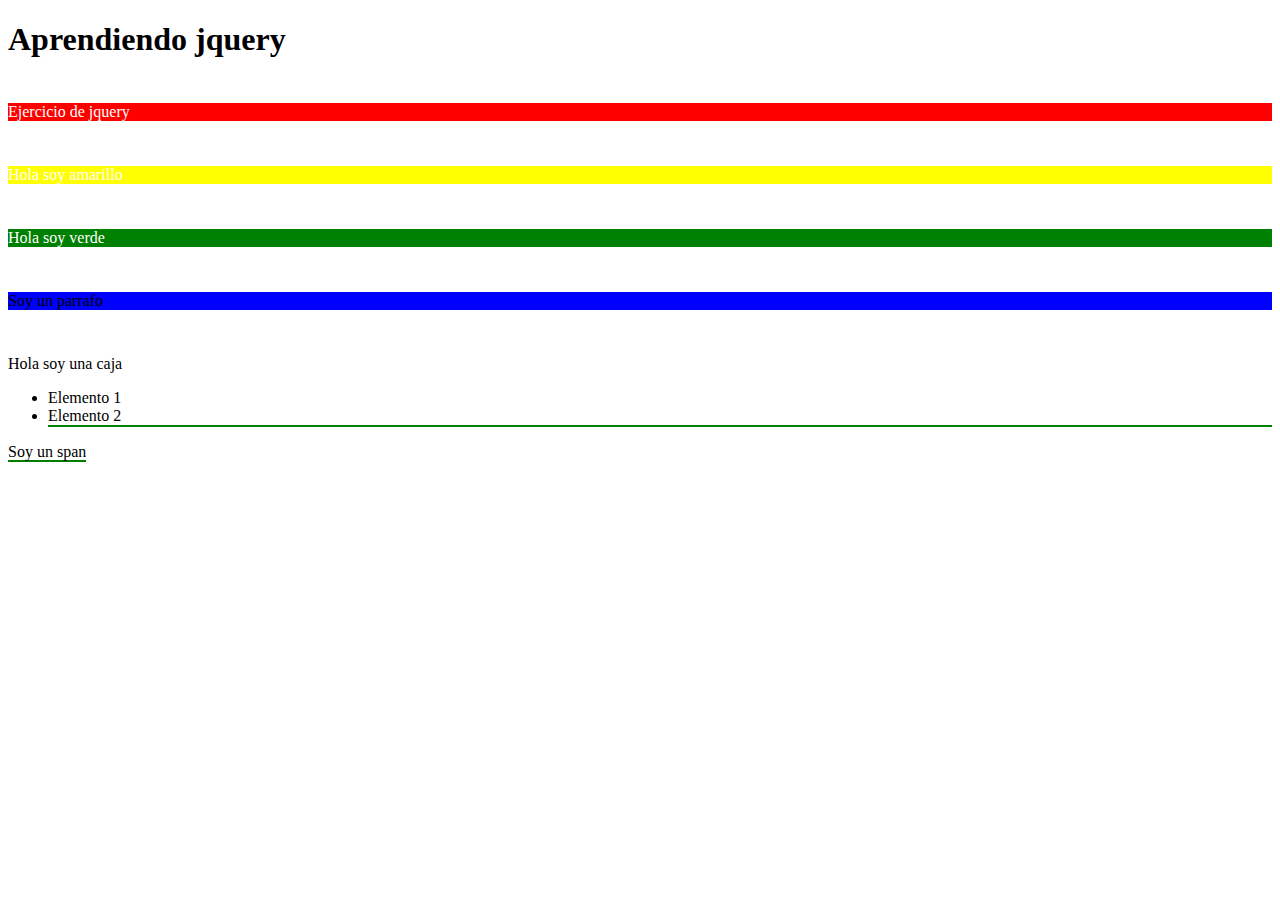
<file: JS/aprendiendo-jquery/index.html>
<!DOCTYPE html>
<html lang="es">
<head>
	<meta charset="utf-8">
	<title>Aprendiendo jquery</title>
	<script type="text/javascript" src="js/jquery-3.3.1.js"></script>
	<script type="text/javascript" src="js/01-selectores.js"></script>
	<style>
		.zebra{
			border: 5px dashed black;
			padding: 5px;
		}

		.margen-superior{
			margin-top: 45px;
			display: block;
		}
		.resaltado{
			border-bottom: 2px solid green;
		}

	</style>
</head>
<body>
	<h1>Aprendiendo jquery</h1>
	<p id='rojo' class="sin_borde">Ejercicio de jquery</p>
	<p id='amarillo'>Hola soy amarillo</p>
	<p id='verde' class="sin_borde">Hola soy verde</p>
	<p title="google">Soy un parrafo</p>

	<div id="caja">
		<p>Hola soy una caja</p>
		<ul>
			<li>Elemento 1</li>
			<li class="resaltado">Elemento 2</li>
		</ul>
		<span class="resaltado">Soy un span</span>
	</div>

</body>
</html>
</file>
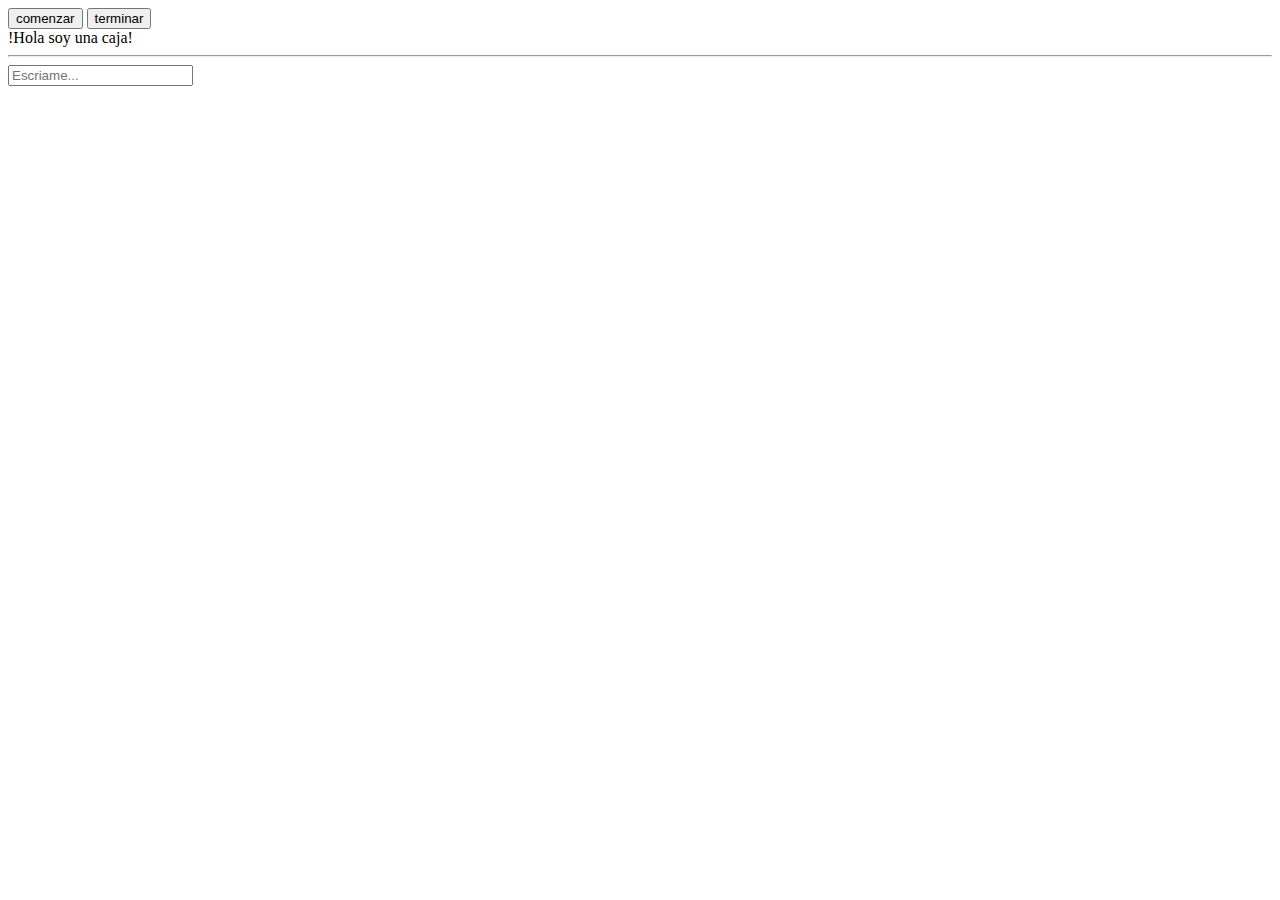
<file: JS/HolaMundo/index.html>
<!DOCTYPE HTML>
<html>
	<head>
		<meta charset="utf-8">
		<title>Hola Mundo con JS</title>
		<!--<script type="text/javascript" src="js/01-HolaMundo.js"></script>-->
		
	</head>
	<body>

		<button id="start">comenzar</button>
		<button id="stop">terminar</button>
		<br>
		<div id="micaja">!Hola soy una caja!</div>
		<hr>

		<form>
			<input type="text" id="texto" placeholder="Escriame...">
		</form>

	</body>
	<script type="text/javascript" src="js/31-timer.js"></script>

</html>
</file>
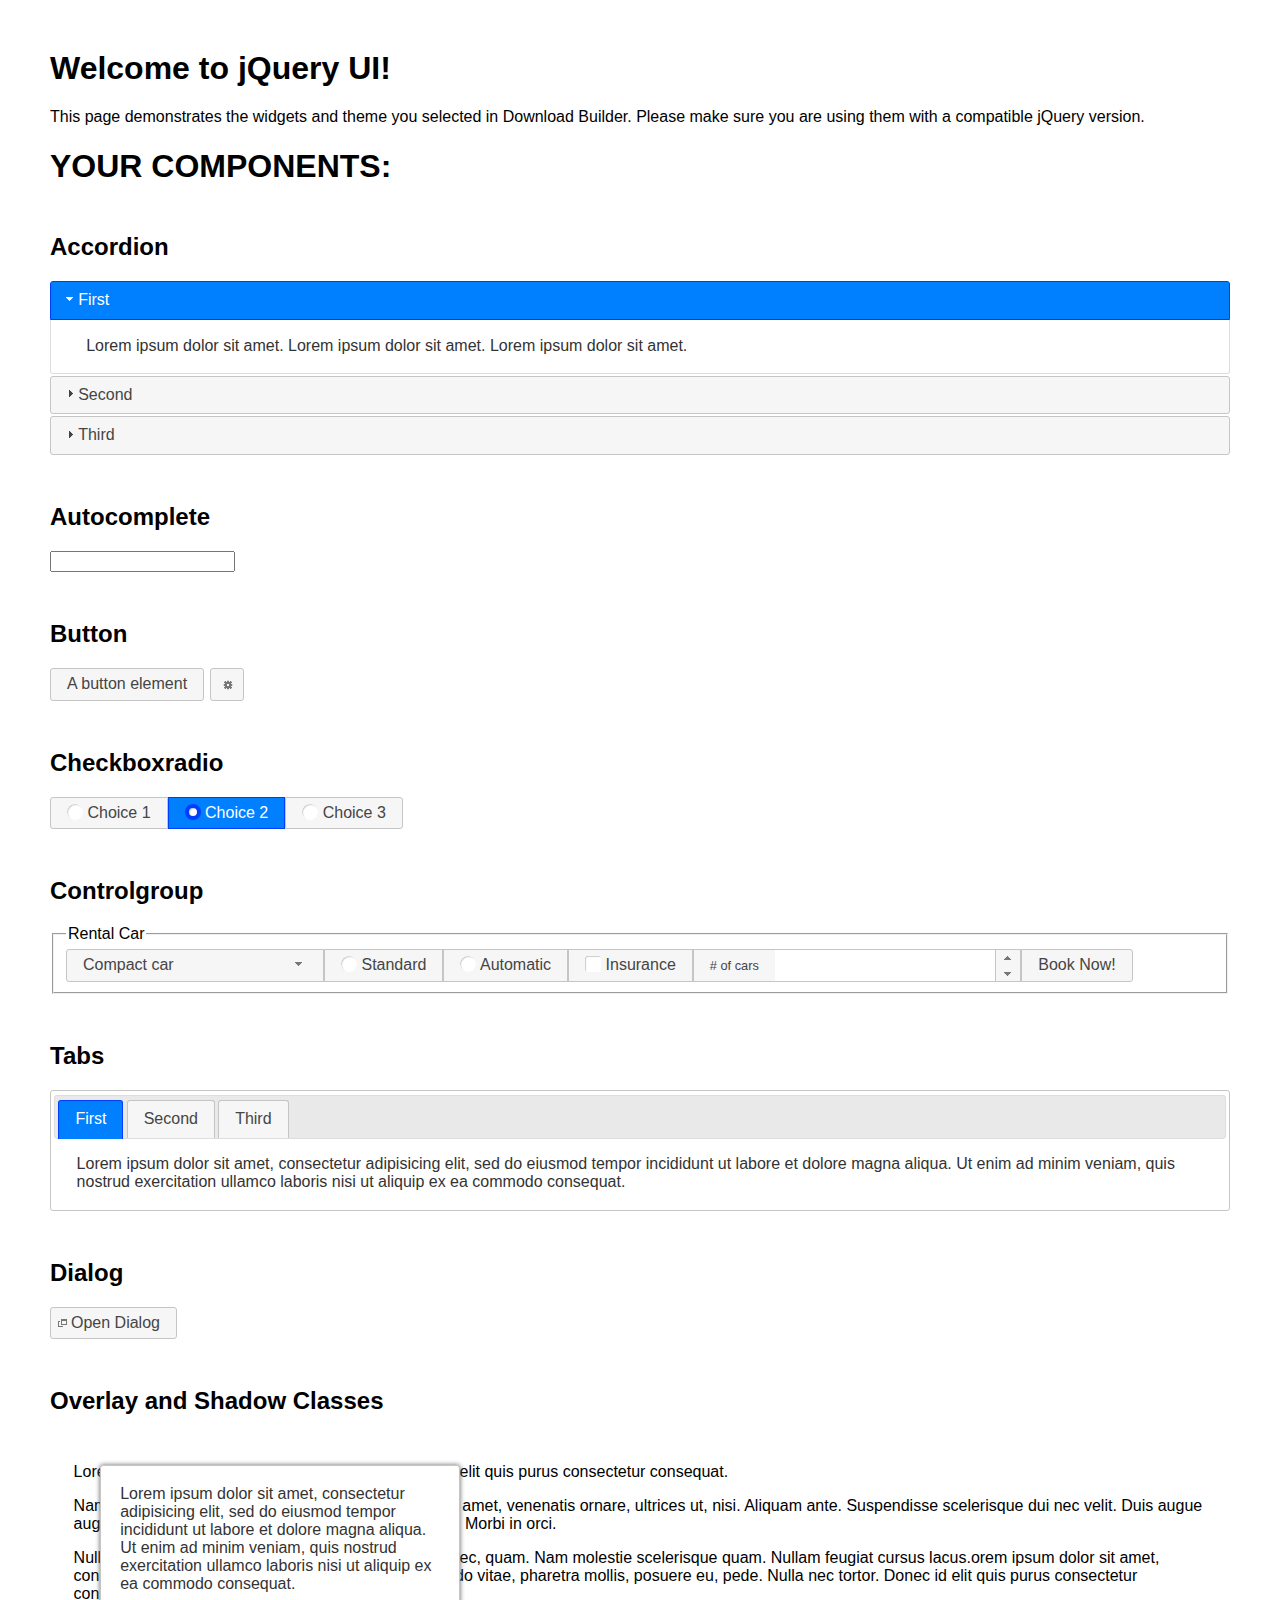
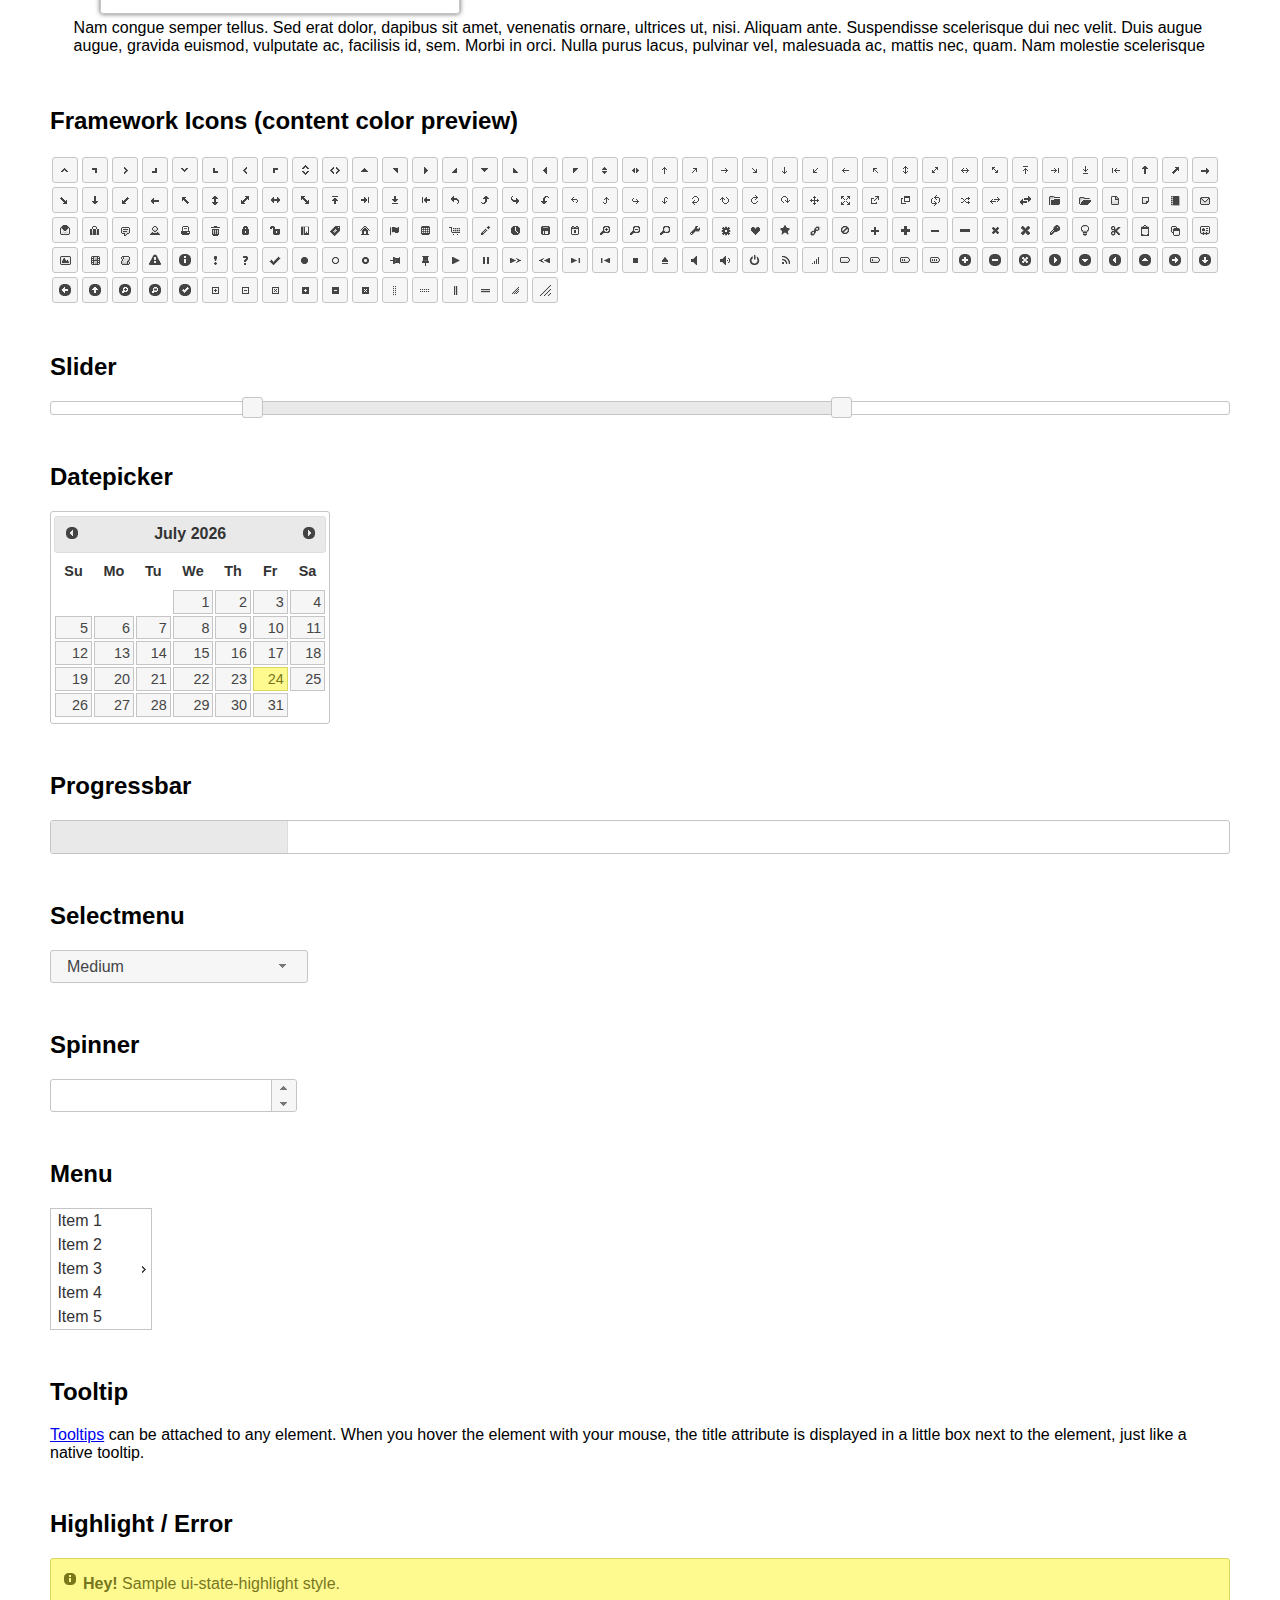
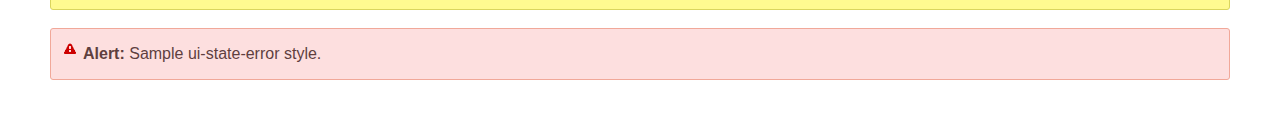
<file: JS/aprendiendo-jquery/js/jquery-ui/index.html>
<!doctype html>
<html lang="us">
<head>
	<meta charset="utf-8">
	<title>jQuery UI Example Page</title>
	<link href="jquery-ui.css" rel="stylesheet">
	<style>
	body{
		font-family: "Trebuchet MS", sans-serif;
		margin: 50px;
	}
	.demoHeaders {
		margin-top: 2em;
	}
	#dialog-link {
		padding: .4em 1em .4em 20px;
		text-decoration: none;
		position: relative;
	}
	#dialog-link span.ui-icon {
		margin: 0 5px 0 0;
		position: absolute;
		left: .2em;
		top: 50%;
		margin-top: -8px;
	}
	#icons {
		margin: 0;
		padding: 0;
	}
	#icons li {
		margin: 2px;
		position: relative;
		padding: 4px 0;
		cursor: pointer;
		float: left;
		list-style: none;
	}
	#icons span.ui-icon {
		float: left;
		margin: 0 4px;
	}
	.fakewindowcontain .ui-widget-overlay {
		position: absolute;
	}
	select {
		width: 200px;
	}
	</style>
</head>
<body>

<h1>Welcome to jQuery UI!</h1>

<div class="ui-widget">
	<p>This page demonstrates the widgets and theme you selected in Download Builder. Please make sure you are using them with a compatible jQuery version.</p>
</div>

<h1>YOUR COMPONENTS:</h1>


<!-- Accordion -->
<h2 class="demoHeaders">Accordion</h2>
<div id="accordion">
	<h3>First</h3>
	<div>Lorem ipsum dolor sit amet. Lorem ipsum dolor sit amet. Lorem ipsum dolor sit amet.</div>
	<h3>Second</h3>
	<div>Phasellus mattis tincidunt nibh.</div>
	<h3>Third</h3>
	<div>Nam dui erat, auctor a, dignissim quis.</div>
</div>



<!-- Autocomplete -->
<h2 class="demoHeaders">Autocomplete</h2>
<div>
	<input id="autocomplete" title="type &quot;a&quot;">
</div>



<!-- Button -->
<h2 class="demoHeaders">Button</h2>
<button id="button">A button element</button>
<button id="button-icon">An icon-only button</button>



<!-- Checkboxradio -->
<h2 class="demoHeaders">Checkboxradio</h2>
<form style="margin-top: 1em;">
	<div id="radioset">
		<input type="radio" id="radio1" name="radio"><label for="radio1">Choice 1</label>
		<input type="radio" id="radio2" name="radio" checked="checked"><label for="radio2">Choice 2</label>
		<input type="radio" id="radio3" name="radio"><label for="radio3">Choice 3</label>
	</div>
</form>



<!-- Controlgroup -->
<h2 class="demoHeaders">Controlgroup</h2>
<fieldset>
	<legend>Rental Car</legend>
	<div id="controlgroup">
		<select id="car-type">
			<option>Compact car</option>
			<option>Midsize car</option>
			<option>Full size car</option>
			<option>SUV</option>
			<option>Luxury</option>
			<option>Truck</option>
			<option>Van</option>
		</select>
		<label for="transmission-standard">Standard</label>
		<input type="radio" name="transmission" id="transmission-standard">
		<label for="transmission-automatic">Automatic</label>
		<input type="radio" name="transmission" id="transmission-automatic">
		<label for="insurance">Insurance</label>
		<input type="checkbox" name="insurance" id="insurance">
		<label for="horizontal-spinner" class="ui-controlgroup-label"># of cars</label>
		<input id="horizontal-spinner" class="ui-spinner-input">
		<button>Book Now!</button>
	</div>
</fieldset>



<!-- Tabs -->
<h2 class="demoHeaders">Tabs</h2>
<div id="tabs">
	<ul>
		<li><a href="#tabs-1">First</a></li>
		<li><a href="#tabs-2">Second</a></li>
		<li><a href="#tabs-3">Third</a></li>
	</ul>
	<div id="tabs-1">Lorem ipsum dolor sit amet, consectetur adipisicing elit, sed do eiusmod tempor incididunt ut labore et dolore magna aliqua. Ut enim ad minim veniam, quis nostrud exercitation ullamco laboris nisi ut aliquip ex ea commodo consequat.</div>
	<div id="tabs-2">Phasellus mattis tincidunt nibh. Cras orci urna, blandit id, pretium vel, aliquet ornare, felis. Maecenas scelerisque sem non nisl. Fusce sed lorem in enim dictum bibendum.</div>
	<div id="tabs-3">Nam dui erat, auctor a, dignissim quis, sollicitudin eu, felis. Pellentesque nisi urna, interdum eget, sagittis et, consequat vestibulum, lacus. Mauris porttitor ullamcorper augue.</div>
</div>



<h2 class="demoHeaders">Dialog</h2>
<p>
	<button id="dialog-link" class="ui-button ui-corner-all ui-widget">
		<span class="ui-icon ui-icon-newwin"></span>Open Dialog
	</button>
</p>

<h2 class="demoHeaders">Overlay and Shadow Classes</h2>
<div style="position: relative; width: 96%; height: 200px; padding:1% 2%; overflow:hidden;" class="fakewindowcontain">
	<p>Lorem ipsum dolor sit amet,  Nulla nec tortor. Donec id elit quis purus consectetur consequat. </p><p>Nam congue semper tellus. Sed erat dolor, dapibus sit amet, venenatis ornare, ultrices ut, nisi. Aliquam ante. Suspendisse scelerisque dui nec velit. Duis augue augue, gravida euismod, vulputate ac, facilisis id, sem. Morbi in orci. </p><p>Nulla purus lacus, pulvinar vel, malesuada ac, mattis nec, quam. Nam molestie scelerisque quam. Nullam feugiat cursus lacus.orem ipsum dolor sit amet, consectetur adipiscing elit. Donec libero risus, commodo vitae, pharetra mollis, posuere eu, pede. Nulla nec tortor. Donec id elit quis purus consectetur consequat. </p><p>Nam congue semper tellus. Sed erat dolor, dapibus sit amet, venenatis ornare, ultrices ut, nisi. Aliquam ante. Suspendisse scelerisque dui nec velit. Duis augue augue, gravida euismod, vulputate ac, facilisis id, sem. Morbi in orci. Nulla purus lacus, pulvinar vel, malesuada ac, mattis nec, quam. Nam molestie scelerisque quam. </p><p>Nullam feugiat cursus lacus.orem ipsum dolor sit amet, consectetur adipiscing elit. Donec libero risus, commodo vitae, pharetra mollis, posuere eu, pede. Nulla nec tortor. Donec id elit quis purus consectetur consequat. Nam congue semper tellus. Sed erat dolor, dapibus sit amet, venenatis ornare, ultrices ut, nisi. Aliquam ante. </p><p>Suspendisse scelerisque dui nec velit. Duis augue augue, gravida euismod, vulputate ac, facilisis id, sem. Morbi in orci. Nulla purus lacus, pulvinar vel, malesuada ac, mattis nec, quam. Nam molestie scelerisque quam. Nullam feugiat cursus lacus.orem ipsum dolor sit amet, consectetur adipiscing elit. Donec libero risus, commodo vitae, pharetra mollis, posuere eu, pede. Nulla nec tortor. Donec id elit quis purus consectetur consequat. Nam congue semper tellus. Sed erat dolor, dapibus sit amet, venenatis ornare, ultrices ut, nisi. </p>

	<!-- ui-dialog -->
	<div class="ui-widget-overlay ui-front"></div>
	<div style="position: absolute; width: 320px; left: 50px; top: 30px; padding: 1.2em" class="ui-widget ui-front ui-widget-content ui-corner-all ui-widget-shadow">
		Lorem ipsum dolor sit amet, consectetur adipisicing elit, sed do eiusmod tempor incididunt ut labore et dolore magna aliqua. Ut enim ad minim veniam, quis nostrud exercitation ullamco laboris nisi ut aliquip ex ea commodo consequat.
	</div>

</div>

<!-- ui-dialog -->
<div id="dialog" title="Dialog Title">
	<p>Lorem ipsum dolor sit amet, consectetur adipisicing elit, sed do eiusmod tempor incididunt ut labore et dolore magna aliqua. Ut enim ad minim veniam, quis nostrud exercitation ullamco laboris nisi ut aliquip ex ea commodo consequat.</p>
</div>



<h2 class="demoHeaders">Framework Icons (content color preview)</h2>
<ul id="icons" class="ui-widget ui-helper-clearfix">
	<li class="ui-state-default ui-corner-all" title=".ui-icon-caret-1-n"><span class="ui-icon ui-icon-caret-1-n"></span></li>
	<li class="ui-state-default ui-corner-all" title=".ui-icon-caret-1-ne"><span class="ui-icon ui-icon-caret-1-ne"></span></li>
	<li class="ui-state-default ui-corner-all" title=".ui-icon-caret-1-e"><span class="ui-icon ui-icon-caret-1-e"></span></li>
	<li class="ui-state-default ui-corner-all" title=".ui-icon-caret-1-se"><span class="ui-icon ui-icon-caret-1-se"></span></li>
	<li class="ui-state-default ui-corner-all" title=".ui-icon-caret-1-s"><span class="ui-icon ui-icon-caret-1-s"></span></li>
	<li class="ui-state-default ui-corner-all" title=".ui-icon-caret-1-sw"><span class="ui-icon ui-icon-caret-1-sw"></span></li>
	<li class="ui-state-default ui-corner-all" title=".ui-icon-caret-1-w"><span class="ui-icon ui-icon-caret-1-w"></span></li>
	<li class="ui-state-default ui-corner-all" title=".ui-icon-caret-1-nw"><span class="ui-icon ui-icon-caret-1-nw"></span></li>
	<li class="ui-state-default ui-corner-all" title=".ui-icon-caret-2-n-s"><span class="ui-icon ui-icon-caret-2-n-s"></span></li>
	<li class="ui-state-default ui-corner-all" title=".ui-icon-caret-2-e-w"><span class="ui-icon ui-icon-caret-2-e-w"></span></li>
	<li class="ui-state-default ui-corner-all" title=".ui-icon-triangle-1-n"><span class="ui-icon ui-icon-triangle-1-n"></span></li>
	<li class="ui-state-default ui-corner-all" title=".ui-icon-triangle-1-ne"><span class="ui-icon ui-icon-triangle-1-ne"></span></li>
	<li class="ui-state-default ui-corner-all" title=".ui-icon-triangle-1-e"><span class="ui-icon ui-icon-triangle-1-e"></span></li>
	<li class="ui-state-default ui-corner-all" title=".ui-icon-triangle-1-se"><span class="ui-icon ui-icon-triangle-1-se"></span></li>
	<li class="ui-state-default ui-corner-all" title=".ui-icon-triangle-1-s"><span class="ui-icon ui-icon-triangle-1-s"></span></li>
	<li class="ui-state-default ui-corner-all" title=".ui-icon-triangle-1-sw"><span class="ui-icon ui-icon-triangle-1-sw"></span></li>
	<li class="ui-state-default ui-corner-all" title=".ui-icon-triangle-1-w"><span class="ui-icon ui-icon-triangle-1-w"></span></li>
	<li class="ui-state-default ui-corner-all" title=".ui-icon-triangle-1-nw"><span class="ui-icon ui-icon-triangle-1-nw"></span></li>
	<li class="ui-state-default ui-corner-all" title=".ui-icon-triangle-2-n-s"><span class="ui-icon ui-icon-triangle-2-n-s"></span></li>
	<li class="ui-state-default ui-corner-all" title=".ui-icon-triangle-2-e-w"><span class="ui-icon ui-icon-triangle-2-e-w"></span></li>
	<li class="ui-state-default ui-corner-all" title=".ui-icon-arrow-1-n"><span class="ui-icon ui-icon-arrow-1-n"></span></li>
	<li class="ui-state-default ui-corner-all" title=".ui-icon-arrow-1-ne"><span class="ui-icon ui-icon-arrow-1-ne"></span></li>
	<li class="ui-state-default ui-corner-all" title=".ui-icon-arrow-1-e"><span class="ui-icon ui-icon-arrow-1-e"></span></li>
	<li class="ui-state-default ui-corner-all" title=".ui-icon-arrow-1-se"><span class="ui-icon ui-icon-arrow-1-se"></span></li>
	<li class="ui-state-default ui-corner-all" title=".ui-icon-arrow-1-s"><span class="ui-icon ui-icon-arrow-1-s"></span></li>
	<li class="ui-state-default ui-corner-all" title=".ui-icon-arrow-1-sw"><span class="ui-icon ui-icon-arrow-1-sw"></span></li>
	<li class="ui-state-default ui-corner-all" title=".ui-icon-arrow-1-w"><span class="ui-icon ui-icon-arrow-1-w"></span></li>
	<li class="ui-state-default ui-corner-all" title=".ui-icon-arrow-1-nw"><span class="ui-icon ui-icon-arrow-1-nw"></span></li>
	<li class="ui-state-default ui-corner-all" title=".ui-icon-arrow-2-n-s"><span class="ui-icon ui-icon-arrow-2-n-s"></span></li>
	<li class="ui-state-default ui-corner-all" title=".ui-icon-arrow-2-ne-sw"><span class="ui-icon ui-icon-arrow-2-ne-sw"></span></li>
	<li class="ui-state-default ui-corner-all" title=".ui-icon-arrow-2-e-w"><span class="ui-icon ui-icon-arrow-2-e-w"></span></li>
	<li class="ui-state-default ui-corner-all" title=".ui-icon-arrow-2-se-nw"><span class="ui-icon ui-icon-arrow-2-se-nw"></span></li>
	<li class="ui-state-default ui-corner-all" title=".ui-icon-arrowstop-1-n"><span class="ui-icon ui-icon-arrowstop-1-n"></span></li>
	<li class="ui-state-default ui-corner-all" title=".ui-icon-arrowstop-1-e"><span class="ui-icon ui-icon-arrowstop-1-e"></span></li>
	<li class="ui-state-default ui-corner-all" title=".ui-icon-arrowstop-1-s"><span class="ui-icon ui-icon-arrowstop-1-s"></span></li>
	<li class="ui-state-default ui-corner-all" title=".ui-icon-arrowstop-1-w"><span class="ui-icon ui-icon-arrowstop-1-w"></span></li>
	<li class="ui-state-default ui-corner-all" title=".ui-icon-arrowthick-1-n"><span class="ui-icon ui-icon-arrowthick-1-n"></span></li>
	<li class="ui-state-default ui-corner-all" title=".ui-icon-arrowthick-1-ne"><span class="ui-icon ui-icon-arrowthick-1-ne"></span></li>
	<li class="ui-state-default ui-corner-all" title=".ui-icon-arrowthick-1-e"><span class="ui-icon ui-icon-arrowthick-1-e"></span></li>
	<li class="ui-state-default ui-corner-all" title=".ui-icon-arrowthick-1-se"><span class="ui-icon ui-icon-arrowthick-1-se"></span></li>
	<li class="ui-state-default ui-corner-all" title=".ui-icon-arrowthick-1-s"><span class="ui-icon ui-icon-arrowthick-1-s"></span></li>
	<li class="ui-state-default ui-corner-all" title=".ui-icon-arrowthick-1-sw"><span class="ui-icon ui-icon-arrowthick-1-sw"></span></li>
	<li class="ui-state-default ui-corner-all" title=".ui-icon-arrowthick-1-w"><span class="ui-icon ui-icon-arrowthick-1-w"></span></li>
	<li class="ui-state-default ui-corner-all" title=".ui-icon-arrowthick-1-nw"><span class="ui-icon ui-icon-arrowthick-1-nw"></span></li>
	<li class="ui-state-default ui-corner-all" title=".ui-icon-arrowthick-2-n-s"><span class="ui-icon ui-icon-arrowthick-2-n-s"></span></li>
	<li class="ui-state-default ui-corner-all" title=".ui-icon-arrowthick-2-ne-sw"><span class="ui-icon ui-icon-arrowthick-2-ne-sw"></span></li>
	<li class="ui-state-default ui-corner-all" title=".ui-icon-arrowthick-2-e-w"><span class="ui-icon ui-icon-arrowthick-2-e-w"></span></li>
	<li class="ui-state-default ui-corner-all" title=".ui-icon-arrowthick-2-se-nw"><span class="ui-icon ui-icon-arrowthick-2-se-nw"></span></li>
	<li class="ui-state-default ui-corner-all" title=".ui-icon-arrowthickstop-1-n"><span class="ui-icon ui-icon-arrowthickstop-1-n"></span></li>
	<li class="ui-state-default ui-corner-all" title=".ui-icon-arrowthickstop-1-e"><span class="ui-icon ui-icon-arrowthickstop-1-e"></span></li>
	<li class="ui-state-default ui-corner-all" title=".ui-icon-arrowthickstop-1-s"><span class="ui-icon ui-icon-arrowthickstop-1-s"></span></li>
	<li class="ui-state-default ui-corner-all" title=".ui-icon-arrowthickstop-1-w"><span class="ui-icon ui-icon-arrowthickstop-1-w"></span></li>
	<li class="ui-state-default ui-corner-all" title=".ui-icon-arrowreturnthick-1-w"><span class="ui-icon ui-icon-arrowreturnthick-1-w"></span></li>
	<li class="ui-state-default ui-corner-all" title=".ui-icon-arrowreturnthick-1-n"><span class="ui-icon ui-icon-arrowreturnthick-1-n"></span></li>
	<li class="ui-state-default ui-corner-all" title=".ui-icon-arrowreturnthick-1-e"><span class="ui-icon ui-icon-arrowreturnthick-1-e"></span></li>
	<li class="ui-state-default ui-corner-all" title=".ui-icon-arrowreturnthick-1-s"><span class="ui-icon ui-icon-arrowreturnthick-1-s"></span></li>
	<li class="ui-state-default ui-corner-all" title=".ui-icon-arrowreturn-1-w"><span class="ui-icon ui-icon-arrowreturn-1-w"></span></li>
	<li class="ui-state-default ui-corner-all" title=".ui-icon-arrowreturn-1-n"><span class="ui-icon ui-icon-arrowreturn-1-n"></span></li>
	<li class="ui-state-default ui-corner-all" title=".ui-icon-arrowreturn-1-e"><span class="ui-icon ui-icon-arrowreturn-1-e"></span></li>
	<li class="ui-state-default ui-corner-all" title=".ui-icon-arrowreturn-1-s"><span class="ui-icon ui-icon-arrowreturn-1-s"></span></li>
	<li class="ui-state-default ui-corner-all" title=".ui-icon-arrowrefresh-1-w"><span class="ui-icon ui-icon-arrowrefresh-1-w"></span></li>
	<li class="ui-state-default ui-corner-all" title=".ui-icon-arrowrefresh-1-n"><span class="ui-icon ui-icon-arrowrefresh-1-n"></span></li>
	<li class="ui-state-default ui-corner-all" title=".ui-icon-arrowrefresh-1-e"><span class="ui-icon ui-icon-arrowrefresh-1-e"></span></li>
	<li class="ui-state-default ui-corner-all" title=".ui-icon-arrowrefresh-1-s"><span class="ui-icon ui-icon-arrowrefresh-1-s"></span></li>
	<li class="ui-state-default ui-corner-all" title=".ui-icon-arrow-4"><span class="ui-icon ui-icon-arrow-4"></span></li>
	<li class="ui-state-default ui-corner-all" title=".ui-icon-arrow-4-diag"><span class="ui-icon ui-icon-arrow-4-diag"></span></li>
	<li class="ui-state-default ui-corner-all" title=".ui-icon-extlink"><span class="ui-icon ui-icon-extlink"></span></li>
	<li class="ui-state-default ui-corner-all" title=".ui-icon-newwin"><span class="ui-icon ui-icon-newwin"></span></li>
	<li class="ui-state-default ui-corner-all" title=".ui-icon-refresh"><span class="ui-icon ui-icon-refresh"></span></li>
	<li class="ui-state-default ui-corner-all" title=".ui-icon-shuffle"><span class="ui-icon ui-icon-shuffle"></span></li>
	<li class="ui-state-default ui-corner-all" title=".ui-icon-transfer-e-w"><span class="ui-icon ui-icon-transfer-e-w"></span></li>
	<li class="ui-state-default ui-corner-all" title=".ui-icon-transferthick-e-w"><span class="ui-icon ui-icon-transferthick-e-w"></span></li>
	<li class="ui-state-default ui-corner-all" title=".ui-icon-folder-collapsed"><span class="ui-icon ui-icon-folder-collapsed"></span></li>
	<li class="ui-state-default ui-corner-all" title=".ui-icon-folder-open"><span class="ui-icon ui-icon-folder-open"></span></li>
	<li class="ui-state-default ui-corner-all" title=".ui-icon-document"><span class="ui-icon ui-icon-document"></span></li>
	<li class="ui-state-default ui-corner-all" title=".ui-icon-document-b"><span class="ui-icon ui-icon-document-b"></span></li>
	<li class="ui-state-default ui-corner-all" title=".ui-icon-note"><span class="ui-icon ui-icon-note"></span></li>
	<li class="ui-state-default ui-corner-all" title=".ui-icon-mail-closed"><span class="ui-icon ui-icon-mail-closed"></span></li>
	<li class="ui-state-default ui-corner-all" title=".ui-icon-mail-open"><span class="ui-icon ui-icon-mail-open"></span></li>
	<li class="ui-state-default ui-corner-all" title=".ui-icon-suitcase"><span class="ui-icon ui-icon-suitcase"></span></li>
	<li class="ui-state-default ui-corner-all" title=".ui-icon-comment"><span class="ui-icon ui-icon-comment"></span></li>
	<li class="ui-state-default ui-corner-all" title=".ui-icon-person"><span class="ui-icon ui-icon-person"></span></li>
	<li class="ui-state-default ui-corner-all" title=".ui-icon-print"><span class="ui-icon ui-icon-print"></span></li>
	<li class="ui-state-default ui-corner-all" title=".ui-icon-trash"><span class="ui-icon ui-icon-trash"></span></li>
	<li class="ui-state-default ui-corner-all" title=".ui-icon-locked"><span class="ui-icon ui-icon-locked"></span></li>
	<li class="ui-state-default ui-corner-all" title=".ui-icon-unlocked"><span class="ui-icon ui-icon-unlocked"></span></li>
	<li class="ui-state-default ui-corner-all" title=".ui-icon-bookmark"><span class="ui-icon ui-icon-bookmark"></span></li>
	<li class="ui-state-default ui-corner-all" title=".ui-icon-tag"><span class="ui-icon ui-icon-tag"></span></li>
	<li class="ui-state-default ui-corner-all" title=".ui-icon-home"><span class="ui-icon ui-icon-home"></span></li>
	<li class="ui-state-default ui-corner-all" title=".ui-icon-flag"><span class="ui-icon ui-icon-flag"></span></li>
	<li class="ui-state-default ui-corner-all" title=".ui-icon-calculator"><span class="ui-icon ui-icon-calculator"></span></li>
	<li class="ui-state-default ui-corner-all" title=".ui-icon-cart"><span class="ui-icon ui-icon-cart"></span></li>
	<li class="ui-state-default ui-corner-all" title=".ui-icon-pencil"><span class="ui-icon ui-icon-pencil"></span></li>
	<li class="ui-state-default ui-corner-all" title=".ui-icon-clock"><span class="ui-icon ui-icon-clock"></span></li>
	<li class="ui-state-default ui-corner-all" title=".ui-icon-disk"><span class="ui-icon ui-icon-disk"></span></li>
	<li class="ui-state-default ui-corner-all" title=".ui-icon-calendar"><span class="ui-icon ui-icon-calendar"></span></li>
	<li class="ui-state-default ui-corner-all" title=".ui-icon-zoomin"><span class="ui-icon ui-icon-zoomin"></span></li>
	<li class="ui-state-default ui-corner-all" title=".ui-icon-zoomout"><span class="ui-icon ui-icon-zoomout"></span></li>
	<li class="ui-state-default ui-corner-all" title=".ui-icon-search"><span class="ui-icon ui-icon-search"></span></li>
	<li class="ui-state-default ui-corner-all" title=".ui-icon-wrench"><span class="ui-icon ui-icon-wrench"></span></li>
	<li class="ui-state-default ui-corner-all" title=".ui-icon-gear"><span class="ui-icon ui-icon-gear"></span></li>
	<li class="ui-state-default ui-corner-all" title=".ui-icon-heart"><span class="ui-icon ui-icon-heart"></span></li>
	<li class="ui-state-default ui-corner-all" title=".ui-icon-star"><span class="ui-icon ui-icon-star"></span></li>
	<li class="ui-state-default ui-corner-all" title=".ui-icon-link"><span class="ui-icon ui-icon-link"></span></li>
	<li class="ui-state-default ui-corner-all" title=".ui-icon-cancel"><span class="ui-icon ui-icon-cancel"></span></li>
	<li class="ui-state-default ui-corner-all" title=".ui-icon-plus"><span class="ui-icon ui-icon-plus"></span></li>
	<li class="ui-state-default ui-corner-all" title=".ui-icon-plusthick"><span class="ui-icon ui-icon-plusthick"></span></li>
	<li class="ui-state-default ui-corner-all" title=".ui-icon-minus"><span class="ui-icon ui-icon-minus"></span></li>
	<li class="ui-state-default ui-corner-all" title=".ui-icon-minusthick"><span class="ui-icon ui-icon-minusthick"></span></li>
	<li class="ui-state-default ui-corner-all" title=".ui-icon-close"><span class="ui-icon ui-icon-close"></span></li>
	<li class="ui-state-default ui-corner-all" title=".ui-icon-closethick"><span class="ui-icon ui-icon-closethick"></span></li>
	<li class="ui-state-default ui-corner-all" title=".ui-icon-key"><span class="ui-icon ui-icon-key"></span></li>
	<li class="ui-state-default ui-corner-all" title=".ui-icon-lightbulb"><span class="ui-icon ui-icon-lightbulb"></span></li>
	<li class="ui-state-default ui-corner-all" title=".ui-icon-scissors"><span class="ui-icon ui-icon-scissors"></span></li>
	<li class="ui-state-default ui-corner-all" title=".ui-icon-clipboard"><span class="ui-icon ui-icon-clipboard"></span></li>
	<li class="ui-state-default ui-corner-all" title=".ui-icon-copy"><span class="ui-icon ui-icon-copy"></span></li>
	<li class="ui-state-default ui-corner-all" title=".ui-icon-contact"><span class="ui-icon ui-icon-contact"></span></li>
	<li class="ui-state-default ui-corner-all" title=".ui-icon-image"><span class="ui-icon ui-icon-image"></span></li>
	<li class="ui-state-default ui-corner-all" title=".ui-icon-video"><span class="ui-icon ui-icon-video"></span></li>
	<li class="ui-state-default ui-corner-all" title=".ui-icon-script"><span class="ui-icon ui-icon-script"></span></li>
	<li class="ui-state-default ui-corner-all" title=".ui-icon-alert"><span class="ui-icon ui-icon-alert"></span></li>
	<li class="ui-state-default ui-corner-all" title=".ui-icon-info"><span class="ui-icon ui-icon-info"></span></li>
	<li class="ui-state-default ui-corner-all" title=".ui-icon-notice"><span class="ui-icon ui-icon-notice"></span></li>
	<li class="ui-state-default ui-corner-all" title=".ui-icon-help"><span class="ui-icon ui-icon-help"></span></li>
	<li class="ui-state-default ui-corner-all" title=".ui-icon-check"><span class="ui-icon ui-icon-check"></span></li>
	<li class="ui-state-default ui-corner-all" title=".ui-icon-bullet"><span class="ui-icon ui-icon-bullet"></span></li>
	<li class="ui-state-default ui-corner-all" title=".ui-icon-radio-off"><span class="ui-icon ui-icon-radio-off"></span></li>
	<li class="ui-state-default ui-corner-all" title=".ui-icon-radio-on"><span class="ui-icon ui-icon-radio-on"></span></li>
	<li class="ui-state-default ui-corner-all" title=".ui-icon-pin-w"><span class="ui-icon ui-icon-pin-w"></span></li>
	<li class="ui-state-default ui-corner-all" title=".ui-icon-pin-s"><span class="ui-icon ui-icon-pin-s"></span></li>
	<li class="ui-state-default ui-corner-all" title=".ui-icon-play"><span class="ui-icon ui-icon-play"></span></li>
	<li class="ui-state-default ui-corner-all" title=".ui-icon-pause"><span class="ui-icon ui-icon-pause"></span></li>
	<li class="ui-state-default ui-corner-all" title=".ui-icon-seek-next"><span class="ui-icon ui-icon-seek-next"></span></li>
	<li class="ui-state-default ui-corner-all" title=".ui-icon-seek-prev"><span class="ui-icon ui-icon-seek-prev"></span></li>
	<li class="ui-state-default ui-corner-all" title=".ui-icon-seek-end"><span class="ui-icon ui-icon-seek-end"></span></li>
	<li class="ui-state-default ui-corner-all" title=".ui-icon-seek-first"><span class="ui-icon ui-icon-seek-first"></span></li>
	<li class="ui-state-default ui-corner-all" title=".ui-icon-stop"><span class="ui-icon ui-icon-stop"></span></li>
	<li class="ui-state-default ui-corner-all" title=".ui-icon-eject"><span class="ui-icon ui-icon-eject"></span></li>
	<li class="ui-state-default ui-corner-all" title=".ui-icon-volume-off"><span class="ui-icon ui-icon-volume-off"></span></li>
	<li class="ui-state-default ui-corner-all" title=".ui-icon-volume-on"><span class="ui-icon ui-icon-volume-on"></span></li>
	<li class="ui-state-default ui-corner-all" title=".ui-icon-power"><span class="ui-icon ui-icon-power"></span></li>
	<li class="ui-state-default ui-corner-all" title=".ui-icon-signal-diag"><span class="ui-icon ui-icon-signal-diag"></span></li>
	<li class="ui-state-default ui-corner-all" title=".ui-icon-signal"><span class="ui-icon ui-icon-signal"></span></li>
	<li class="ui-state-default ui-corner-all" title=".ui-icon-battery-0"><span class="ui-icon ui-icon-battery-0"></span></li>
	<li class="ui-state-default ui-corner-all" title=".ui-icon-battery-1"><span class="ui-icon ui-icon-battery-1"></span></li>
	<li class="ui-state-default ui-corner-all" title=".ui-icon-battery-2"><span class="ui-icon ui-icon-battery-2"></span></li>
	<li class="ui-state-default ui-corner-all" title=".ui-icon-battery-3"><span class="ui-icon ui-icon-battery-3"></span></li>
	<li class="ui-state-default ui-corner-all" title=".ui-icon-circle-plus"><span class="ui-icon ui-icon-circle-plus"></span></li>
	<li class="ui-state-default ui-corner-all" title=".ui-icon-circle-minus"><span class="ui-icon ui-icon-circle-minus"></span></li>
	<li class="ui-state-default ui-corner-all" title=".ui-icon-circle-close"><span class="ui-icon ui-icon-circle-close"></span></li>
	<li class="ui-state-default ui-corner-all" title=".ui-icon-circle-triangle-e"><span class="ui-icon ui-icon-circle-triangle-e"></span></li>
	<li class="ui-state-default ui-corner-all" title=".ui-icon-circle-triangle-s"><span class="ui-icon ui-icon-circle-triangle-s"></span></li>
	<li class="ui-state-default ui-corner-all" title=".ui-icon-circle-triangle-w"><span class="ui-icon ui-icon-circle-triangle-w"></span></li>
	<li class="ui-state-default ui-corner-all" title=".ui-icon-circle-triangle-n"><span class="ui-icon ui-icon-circle-triangle-n"></span></li>
	<li class="ui-state-default ui-corner-all" title=".ui-icon-circle-arrow-e"><span class="ui-icon ui-icon-circle-arrow-e"></span></li>
	<li class="ui-state-default ui-corner-all" title=".ui-icon-circle-arrow-s"><span class="ui-icon ui-icon-circle-arrow-s"></span></li>
	<li class="ui-state-default ui-corner-all" title=".ui-icon-circle-arrow-w"><span class="ui-icon ui-icon-circle-arrow-w"></span></li>
	<li class="ui-state-default ui-corner-all" title=".ui-icon-circle-arrow-n"><span class="ui-icon ui-icon-circle-arrow-n"></span></li>
	<li class="ui-state-default ui-corner-all" title=".ui-icon-circle-zoomin"><span class="ui-icon ui-icon-circle-zoomin"></span></li>
	<li class="ui-state-default ui-corner-all" title=".ui-icon-circle-zoomout"><span class="ui-icon ui-icon-circle-zoomout"></span></li>
	<li class="ui-state-default ui-corner-all" title=".ui-icon-circle-check"><span class="ui-icon ui-icon-circle-check"></span></li>
	<li class="ui-state-default ui-corner-all" title=".ui-icon-circlesmall-plus"><span class="ui-icon ui-icon-circlesmall-plus"></span></li>
	<li class="ui-state-default ui-corner-all" title=".ui-icon-circlesmall-minus"><span class="ui-icon ui-icon-circlesmall-minus"></span></li>
	<li class="ui-state-default ui-corner-all" title=".ui-icon-circlesmall-close"><span class="ui-icon ui-icon-circlesmall-close"></span></li>
	<li class="ui-state-default ui-corner-all" title=".ui-icon-squaresmall-plus"><span class="ui-icon ui-icon-squaresmall-plus"></span></li>
	<li class="ui-state-default ui-corner-all" title=".ui-icon-squaresmall-minus"><span class="ui-icon ui-icon-squaresmall-minus"></span></li>
	<li class="ui-state-default ui-corner-all" title=".ui-icon-squaresmall-close"><span class="ui-icon ui-icon-squaresmall-close"></span></li>
	<li class="ui-state-default ui-corner-all" title=".ui-icon-grip-dotted-vertical"><span class="ui-icon ui-icon-grip-dotted-vertical"></span></li>
	<li class="ui-state-default ui-corner-all" title=".ui-icon-grip-dotted-horizontal"><span class="ui-icon ui-icon-grip-dotted-horizontal"></span></li>
	<li class="ui-state-default ui-corner-all" title=".ui-icon-grip-solid-vertical"><span class="ui-icon ui-icon-grip-solid-vertical"></span></li>
	<li class="ui-state-default ui-corner-all" title=".ui-icon-grip-solid-horizontal"><span class="ui-icon ui-icon-grip-solid-horizontal"></span></li>
	<li class="ui-state-default ui-corner-all" title=".ui-icon-gripsmall-diagonal-se"><span class="ui-icon ui-icon-gripsmall-diagonal-se"></span></li>
	<li class="ui-state-default ui-corner-all" title=".ui-icon-grip-diagonal-se"><span class="ui-icon ui-icon-grip-diagonal-se"></span></li>
</ul>


<!-- Slider -->
<h2 class="demoHeaders">Slider</h2>
<div id="slider"></div>



<!-- Datepicker -->
<h2 class="demoHeaders">Datepicker</h2>
<div id="datepicker"></div>



<!-- Progressbar -->
<h2 class="demoHeaders">Progressbar</h2>
<div id="progressbar"></div>



<!-- Progressbar -->
<h2 class="demoHeaders">Selectmenu</h2>
<select id="selectmenu">
	<option>Slower</option>
	<option>Slow</option>
	<option selected="selected">Medium</option>
	<option>Fast</option>
	<option>Faster</option>
</select>



<!-- Spinner -->
<h2 class="demoHeaders">Spinner</h2>
<input id="spinner">



<!-- Menu -->
<h2 class="demoHeaders">Menu</h2>
<ul style="width:100px;" id="menu">
	<li><div>Item 1</div></li>
	<li><div>Item 2</div></li>
	<li><div>Item 3</div>
		<ul>
			<li><div>Item 3-1</div></li>
			<li><div>Item 3-2</div></li>
			<li><div>Item 3-3</div></li>
			<li><div>Item 3-4</div></li>
			<li><div>Item 3-5</div></li>
		</ul>
	</li>
	<li><div>Item 4</div></li>
	<li><div>Item 5</div></li>
</ul>



<!-- Tooltip -->
<h2 class="demoHeaders">Tooltip</h2>
<p id="tooltip">
	<a href="#" title="That&apos;s what this widget is">Tooltips</a> can be attached to any element. When you hover
the element with your mouse, the title attribute is displayed in a little box next to the element, just like a native tooltip.
</p>


<!-- Highlight / Error -->
<h2 class="demoHeaders">Highlight / Error</h2>
<div class="ui-widget">
	<div class="ui-state-highlight ui-corner-all" style="margin-top: 20px; padding: 0 .7em;">
		<p><span class="ui-icon ui-icon-info" style="float: left; margin-right: .3em;"></span>
		<strong>Hey!</strong> Sample ui-state-highlight style.</p>
	</div>
</div>
<br>
<div class="ui-widget">
	<div class="ui-state-error ui-corner-all" style="padding: 0 .7em;">
		<p><span class="ui-icon ui-icon-alert" style="float: left; margin-right: .3em;"></span>
		<strong>Alert:</strong> Sample ui-state-error style.</p>
	</div>
</div>

<script src="external/jquery/jquery.js"></script>
<script src="jquery-ui.js"></script>
<script>

$( "#accordion" ).accordion();



var availableTags = [
	"ActionScript",
	"AppleScript",
	"Asp",
	"BASIC",
	"C",
	"C++",
	"Clojure",
	"COBOL",
	"ColdFusion",
	"Erlang",
	"Fortran",
	"Groovy",
	"Haskell",
	"Java",
	"JavaScript",
	"Lisp",
	"Perl",
	"PHP",
	"Python",
	"Ruby",
	"Scala",
	"Scheme"
];
$( "#autocomplete" ).autocomplete({
	source: availableTags
});



$( "#button" ).button();
$( "#button-icon" ).button({
	icon: "ui-icon-gear",
	showLabel: false
});



$( "#radioset" ).buttonset();



$( "#controlgroup" ).controlgroup();



$( "#tabs" ).tabs();



$( "#dialog" ).dialog({
	autoOpen: false,
	width: 400,
	buttons: [
		{
			text: "Ok",
			click: function() {
				$( this ).dialog( "close" );
			}
		},
		{
			text: "Cancel",
			click: function() {
				$( this ).dialog( "close" );
			}
		}
	]
});

// Link to open the dialog
$( "#dialog-link" ).click(function( event ) {
	$( "#dialog" ).dialog( "open" );
	event.preventDefault();
});



$( "#datepicker" ).datepicker({
	inline: true
});



$( "#slider" ).slider({
	range: true,
	values: [ 17, 67 ]
});



$( "#progressbar" ).progressbar({
	value: 20
});



$( "#spinner" ).spinner();



$( "#menu" ).menu();



$( "#tooltip" ).tooltip();



$( "#selectmenu" ).selectmenu();


// Hover states on the static widgets
$( "#dialog-link, #icons li" ).hover(
	function() {
		$( this ).addClass( "ui-state-hover" );
	},
	function() {
		$( this ).removeClass( "ui-state-hover" );
	}
);
</script>
</body>
</html>
</file>
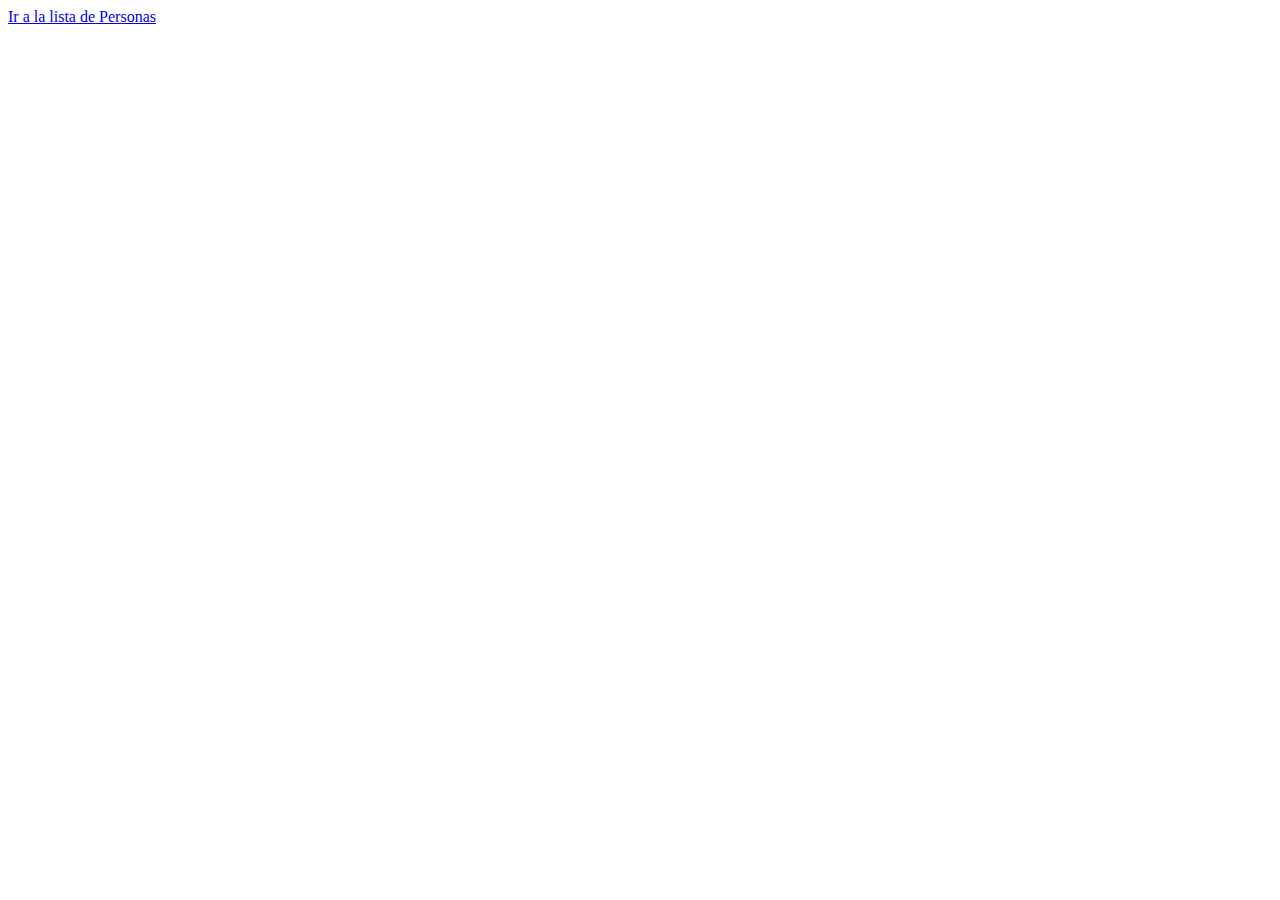
<file: JEE/Leccion2/sga-jee-web/target/sga-jee-web-1.0/index.html>
<!DOCTYPE html>
<html>
    <head>
        <title>Start Page</title>
        <meta http-equiv="Content-Type" content="text/html; charset=UTF-8">
    </head>
    <body>
        <a href="personas">Ir a la lista de Personas</a>
    </body>
</html>
</file>
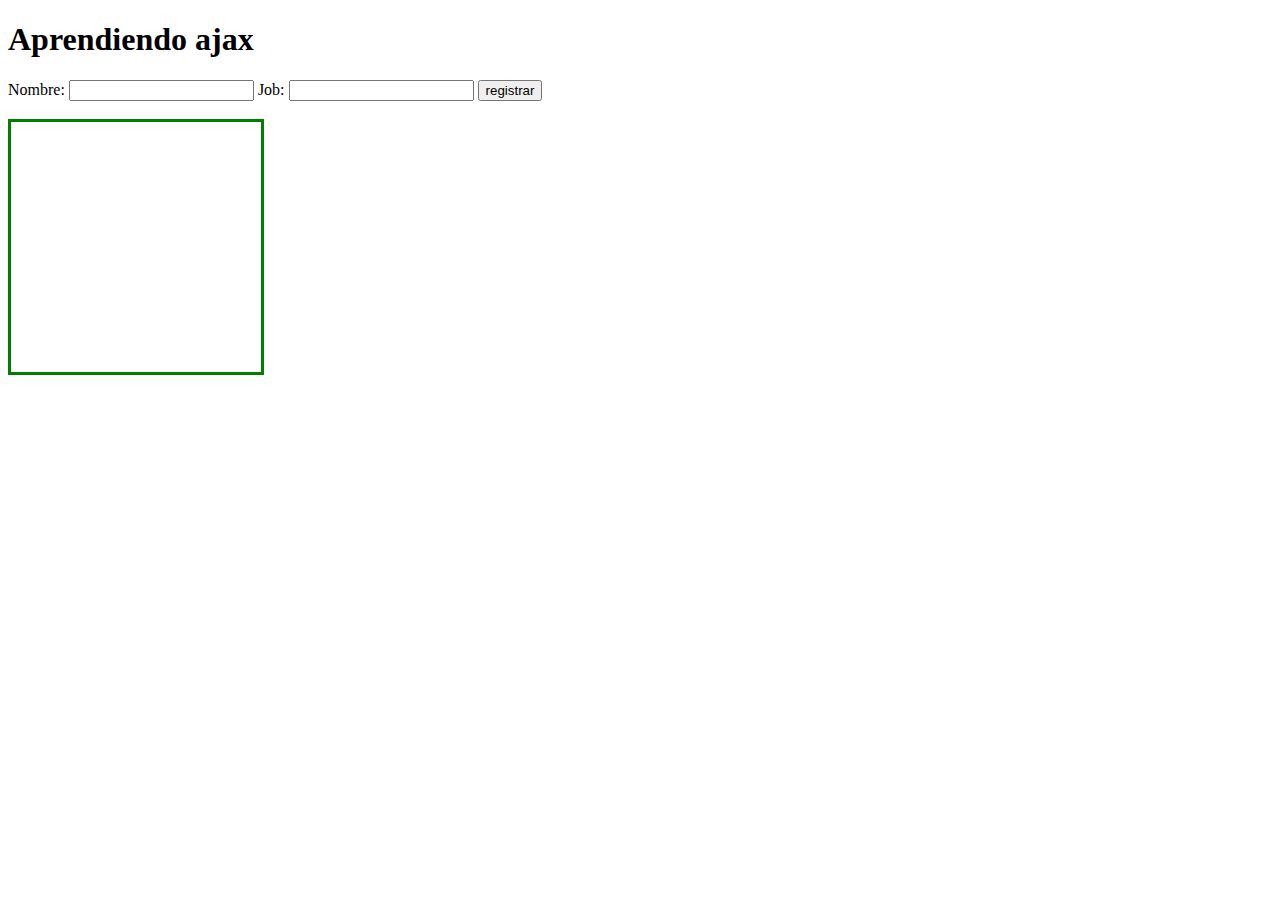
<file: JS/aprendiendo-jquery/ajax.html>
<!DOCTYPE html>
<html>
<head>
	<title>Aprendiendo ajax</title>
	<script type="text/javascript" src="js/jquery-3.3.1.js"></script>
	<script type="text/javascript" src="js/05-ajax.js"></script>

	<style type="text/css">
		#datos{
			border: 3px solid green;
			width: 250px;
			height: 250px;
			overflow: scroll;
		}

	</style>

</head>
<body>
	<h1>Aprendiendo ajax</h1>

	<form  action="https://reqres.in/api/users" method="post" id="formulario">
		Nombre: <input type="text" name="name"/>
		Job:	<input type="text" name="job"/>
		<input type="submit" value="registrar">
	</form>
	<br>
	<div id="datos"></div>

</body>
</html>
</file>
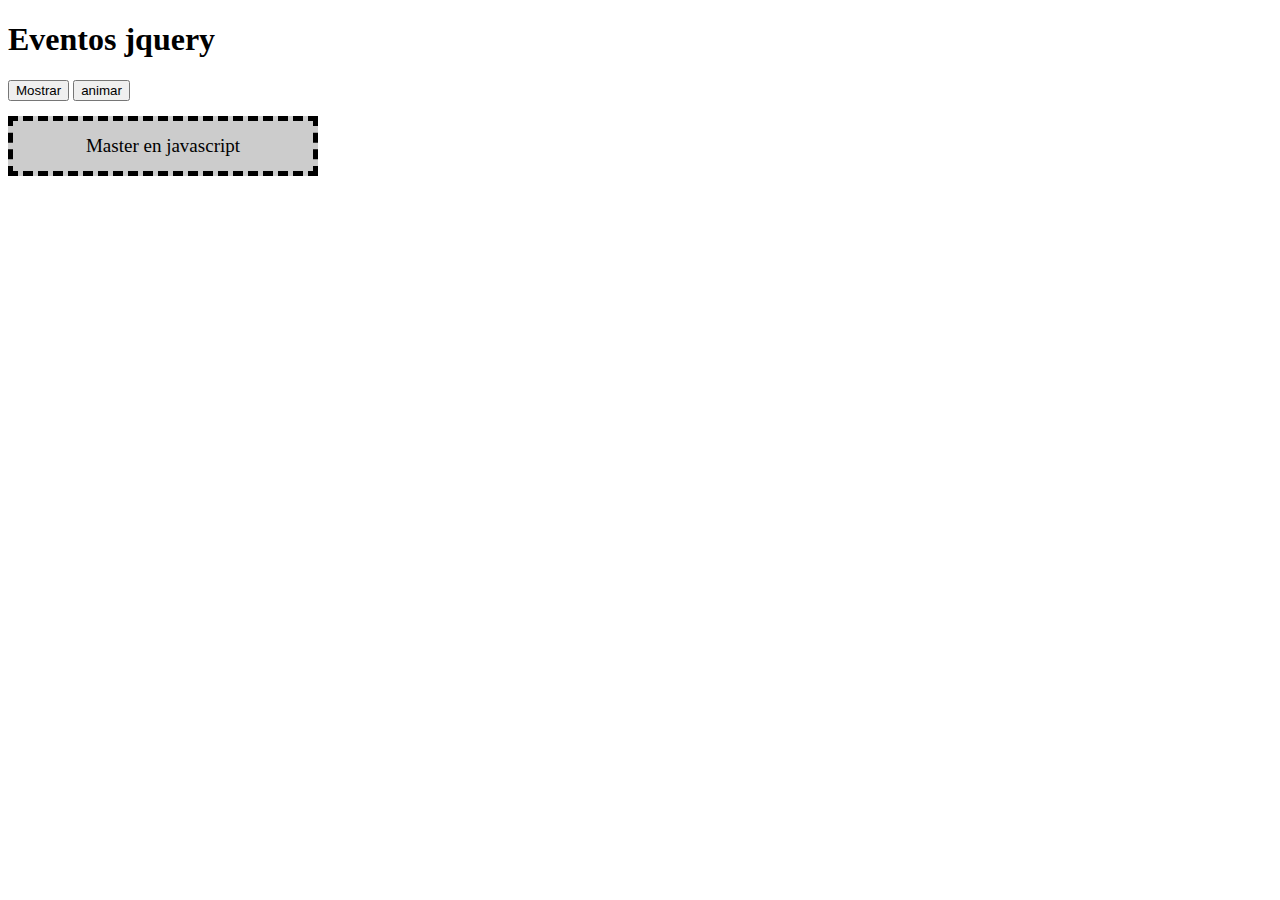
<file: JS/aprendiendo-jquery/efectos.html>
<!DOCTYPE html>
<html lang="es">
<head>
	<meta charset="utf-8">
	<title>Aprendiendo jquery</title>
	<script type="text/javascript" src="js/jquery-3.3.1.js"></script>
	<script type="text/javascript" src="js/04-efectos.js"></script>
	<style>
		#caja{
			width: 300px;
			height: 50px;
			border: 5px dashed black;
			background: #ccc;
			text-align: center;
			line-height: 50px;
			color: black;
			font-size: 19px;
			font-style: Verdana;
			margin-top: 15px;
		}
	</style>
</head>
<body>
	<h1>Eventos jquery</h1>

	<!--button id="mostrar">Mostrar</button>

	<button id="ocultar">Ocultar</button>-->

	<button id="todoenuno">Mostrar</button>
	<button id="animar">animar</button>

	<div id="caja">
		Master en javascript
	</div>

</body>
</html>
</file>
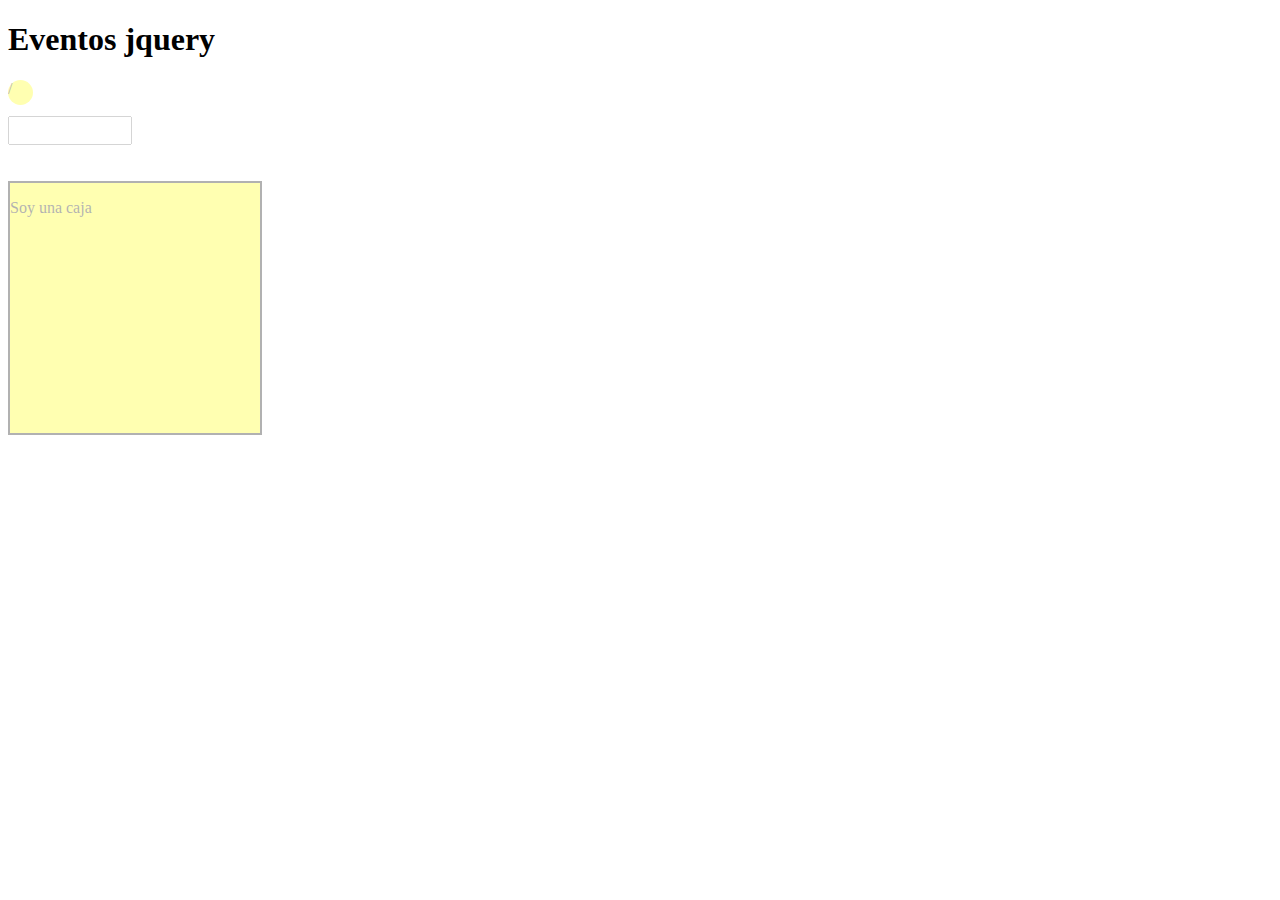
<file: JS/aprendiendo-jquery/eventos.html>
<!DOCTYPE html>
<html lang="es">
<head>
	<meta charset="utf-8">
	<title>Aprendiendo jquery</title>
	<script type="text/javascript" src="js/jquery-3.3.1.js"></script>
	<script type="text/javascript" src="js/02-eventos.js"></script>
	<style type="text/css">
		#caja{
			width: 250px;
			height: 250px;
			border: 2px solid black;
			background: yellow;
			transition: 300ms;
		}

		#nombre{
			padding: 10px;
			width: 100px;
			height: 5px;
		}

		/*#caja:hover{
			background: red;
			cursor: pointer;
		}*/

		#datos{
			border: 4px dashed blue;
			padding: 10px;
			width: 250px;
			height: 50px;
			margin-top: 10px;
			display: none;
		}

		#sigueme{
			width: 25px;
			height: 25px;
			position: absolute;
			display: block;
			background: yellow;
			opacity: 0.3;
			border-radius: 999px
		}

	</style>
</head>
<body>
	<h1>Eventos jquery</h1>
	<div id="sigueme">/<div>

	<br>	
	
	<form>
		<input type="text" id="nombre">
	</form>
	<br>
	<div id="datos">
		
	</div>
	<br>
	<div id="caja">
		<p>Soy una caja</p>
	</div>

</body>
</html>
</file>
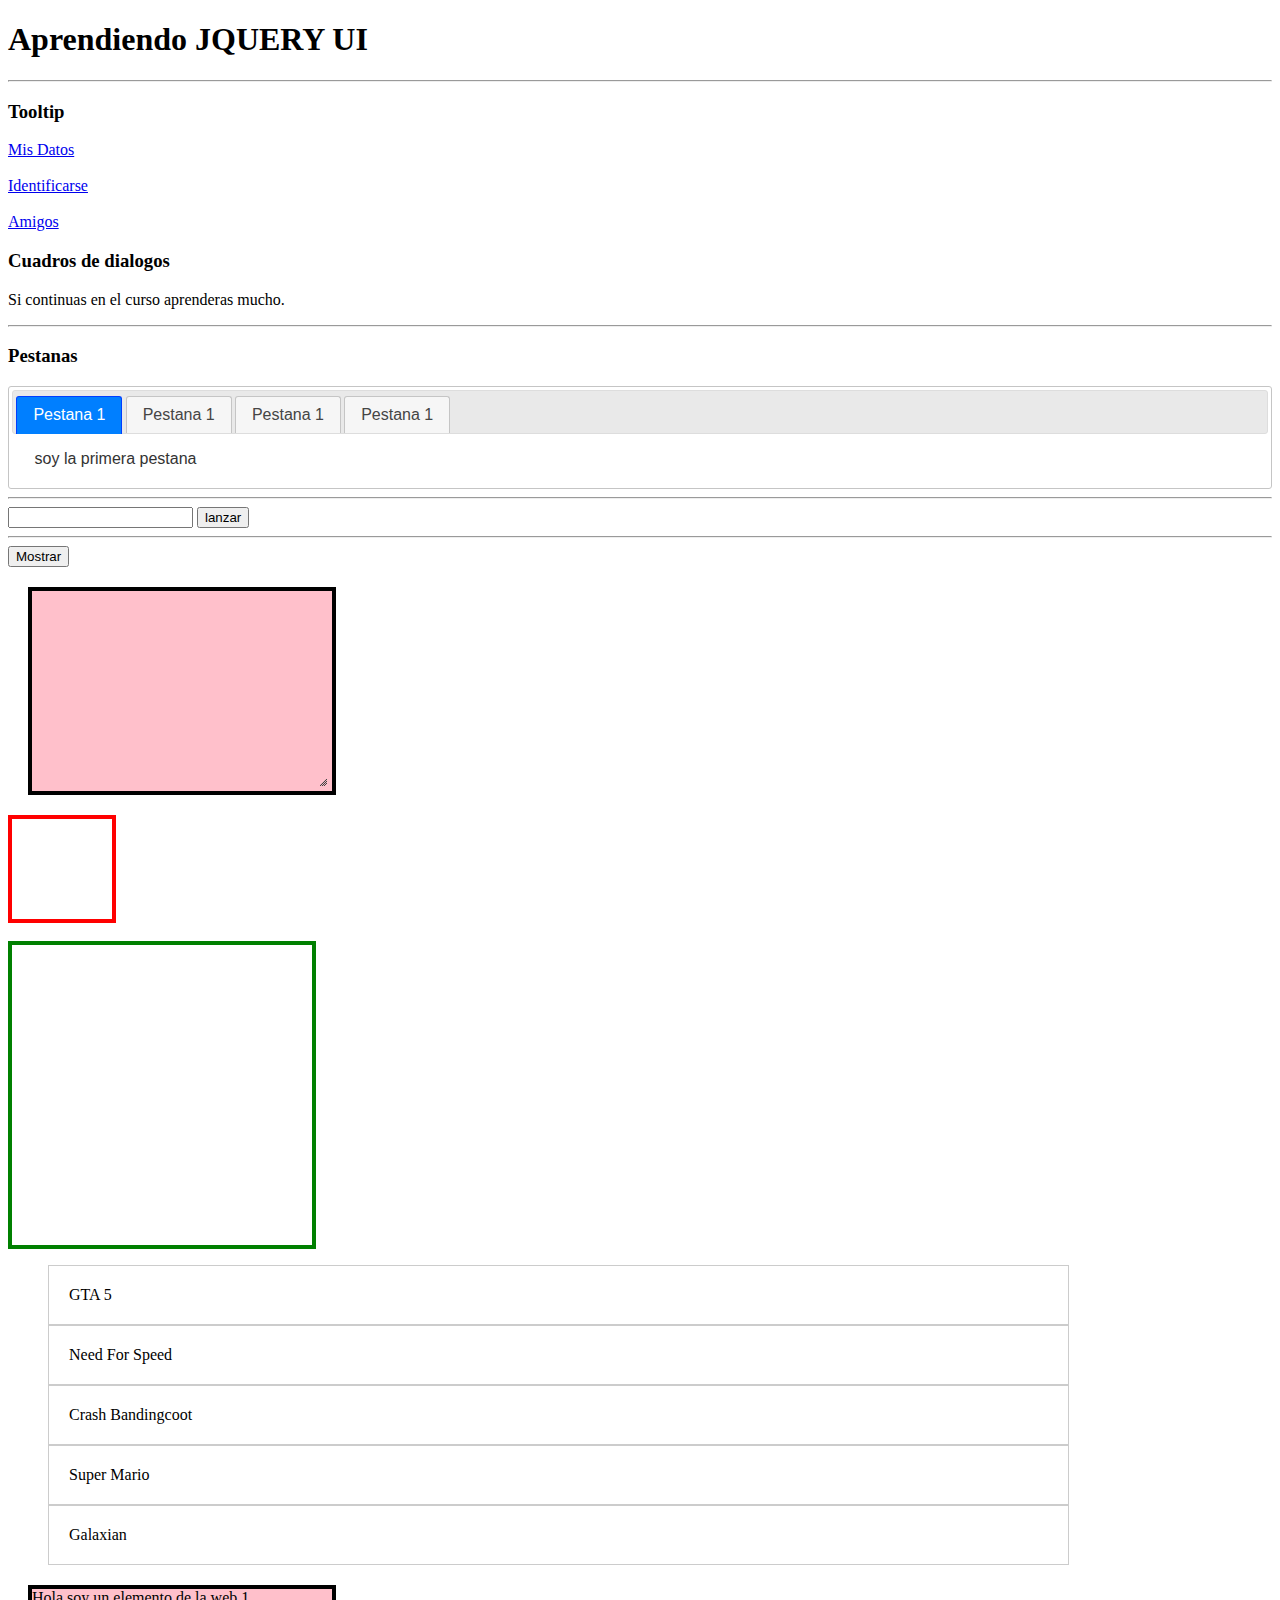
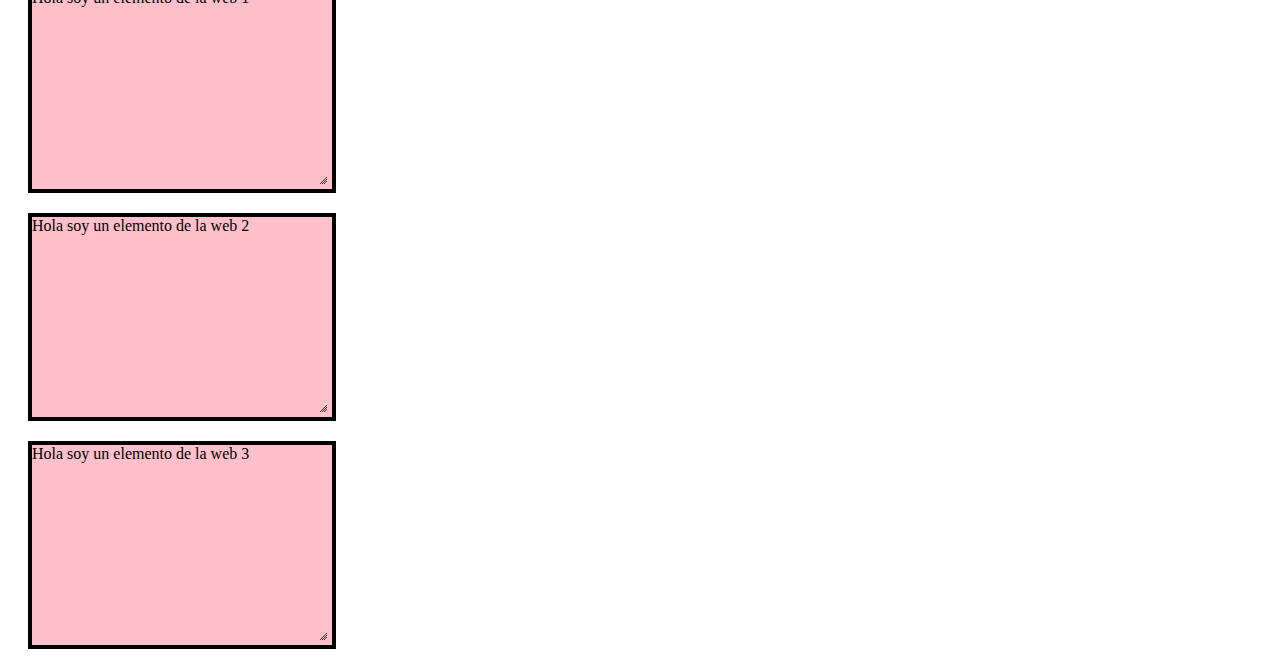
<file: JS/aprendiendo-jquery/interface.html>
<!DOCTYPE html>
<html>
<head>
	<title>Aprendiendo jquery UI</title>
	<script type="text/javascript" src="js/jquery-3.3.1.js"></script>
	<script type="text/javascript" src="js/jquery-ui/jquery-ui.min.js"></script>

	<link rel="stylesheet" type="text/css" href="js/jquery-ui/jquery-ui.min.css">
	<link rel="stylesheet" type="text/css" href="js/jquery-ui/jquery-ui.structure.min.css">
	<link rel="stylesheet" type="text/css" href="js/jquery-ui/jquery-ui.theme.min.css">

	<script type="text/javascript" src="js/06-interface.js"></script>

	<style type="text/css">
		.elemento{
			width: 300px;
			height: 200px;
			border: 4px solid black;
			background: lightblue;
			margin: 20px;
			float: left;
		}

		.lista-seleccionable li{
			width: 80%;
			padding: 20px;
			border:1px solid #ccc;
			list-style: none;
			cursor: pointer;
		}

		ul .ui-selecting{background: green;}
		ul .ui-selected{background: blue;}

		#elemento-movido{
			width: 100px;
			height: 100px;
			border: 4px solid red;
		}

		#area{
			width: 300px;
			height: 300px;
			border: 4px solid green;
		}

		.elemento{
			background: pink;
			float: none;
		}

	</style>

</head>
<body>
	<h1>Aprendiendo JQUERY UI</h1>

	<hr>
	<h3>Tooltip</h3>

	<a href="#" title="Acceder a la seccion de mis datos de esta web">Mis Datos</a><br><br>
	<a href="#" title="Logueate de esta web">Identificarse</a><br><br>
	<a href="#" title="Ver todos mis amigos">Amigos</a>

	<h3>Cuadros de dialogos</h3>

	<div id="popup" title="Estas seguro?">
		<p>
			Si continuas en el curso aprenderas mucho.
		</p>
	</div>

	<hr>
		<h3>Pestanas</h3>
		<div id="pestanas">
			<ul>
				<li><a href="#tabs-1">Pestana 1</a></li>
				<li><a href="#tabs-2">Pestana 1</a></li>
				<li><a href="#tabs-3">Pestana 1</a></li>
				<li><a href="#tabs-4">Pestana 1</a></li>
			</ul>
			<div id="tabs-1">
				soy la primera pestana
			</div>
			<div id="tabs-2">
				soy la segunda pestana
			</div>
			<div id="tabs-3">
				soy la tercera pestana
			</div>
			<div id="tabs-4">
				soy la cuarta pestana
			</div>
		</div>
	<hr>

	<input type="text" id="calendario">

	<button id="lanzar-popup">lanzar</button>
	<hr>
	<button id="mostrar">Mostrar</button>

	<div class="caja-efectos elemento"></div>

	<div id="elemento-movido"></div><br>
	<div id="area"></div>

	<ul class="lista-seleccionable">
		<li>GTA 5</li>
		<li>Need For Speed</li>
		<li>Crash Bandingcoot</li>
		<li>Super Mario</li>
		<li>Galaxian</li>
	</ul>


	<div class="elemento">
		Hola soy un elemento de la web 1
	</div>

	<div class="elemento">
		Hola soy un elemento de la web 2
	</div>

	<div class="elemento">
		Hola soy un elemento de la web 3
	</div>

</body>
</html>
</file>
